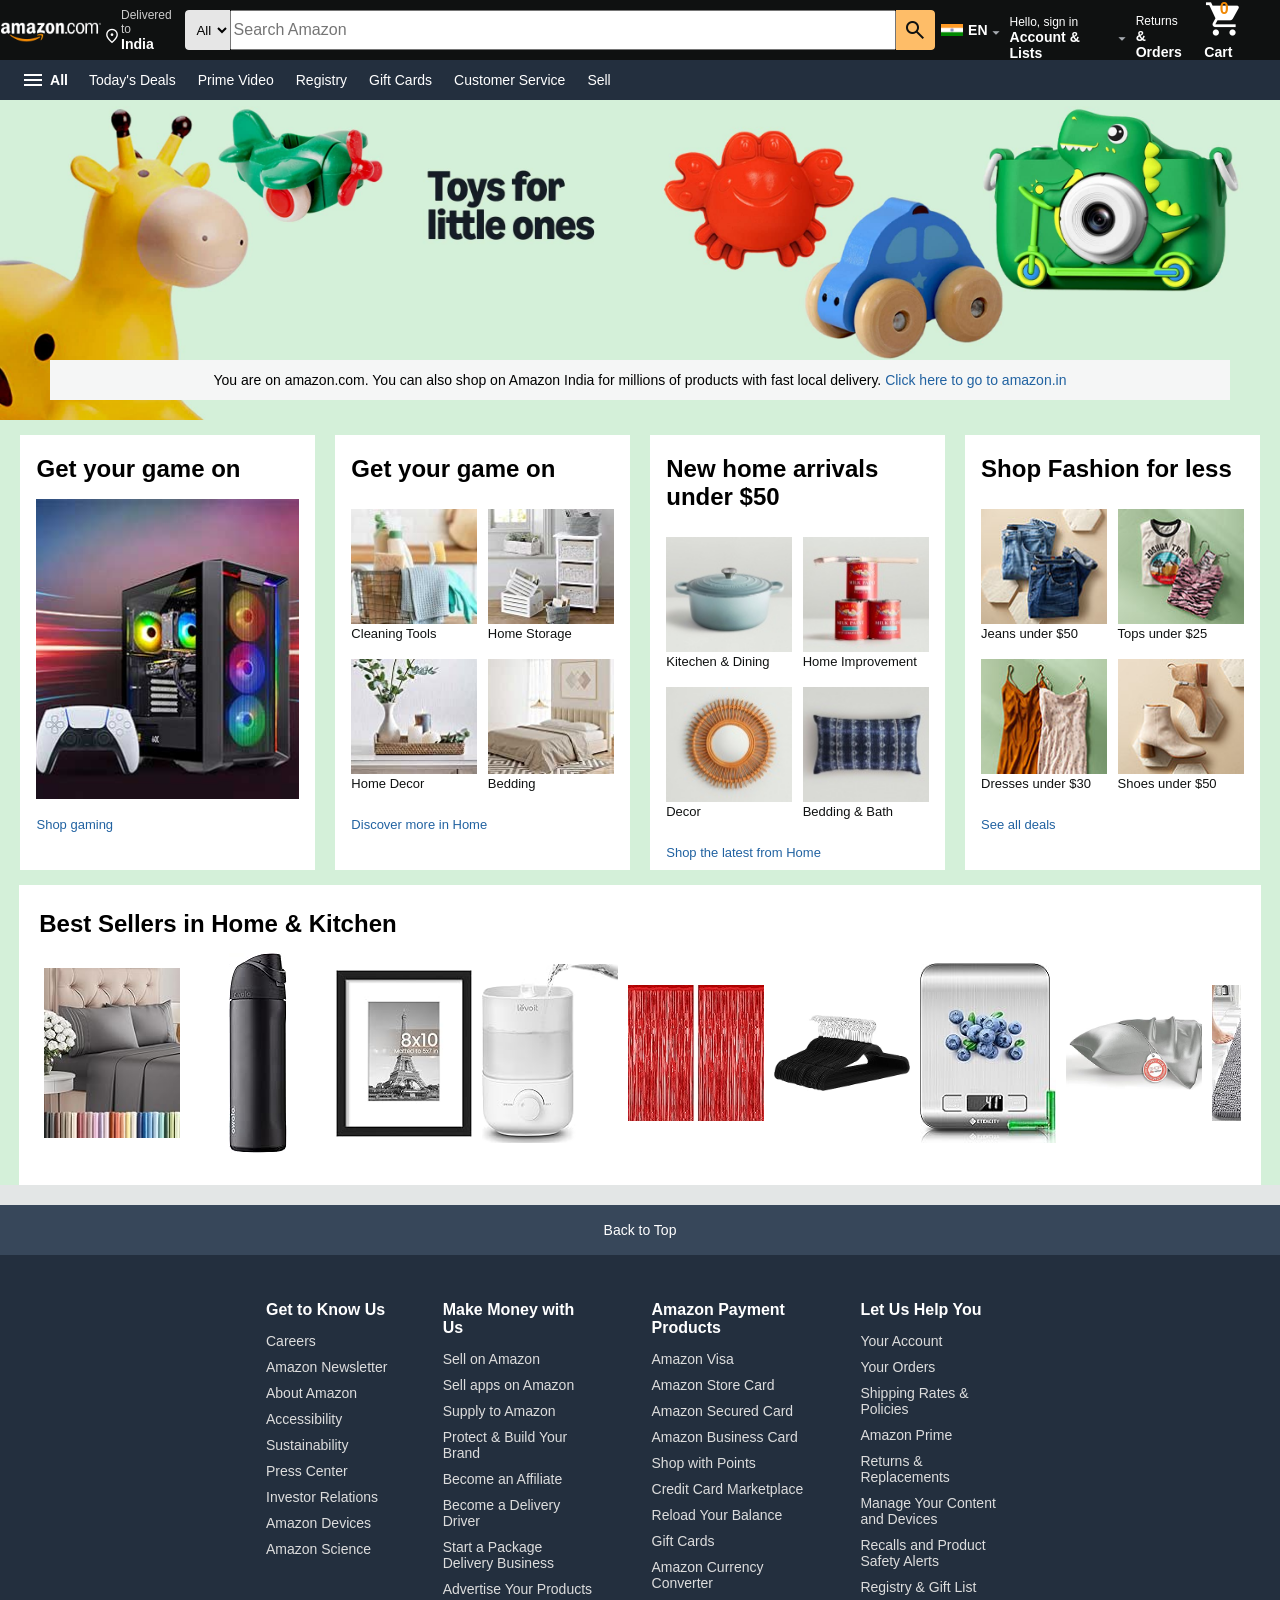
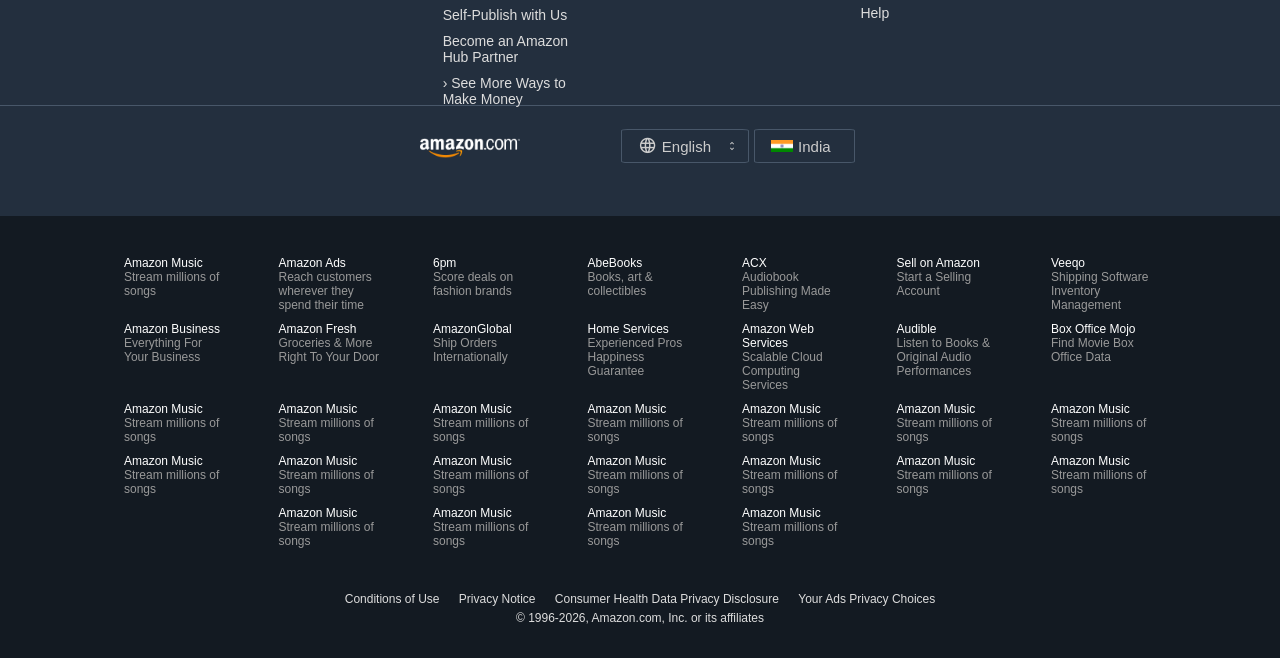
<file: index.html>
<!DOCTYPE html>
<html lang="en">

<head>
    <meta charset="UTF-8">
    <meta name="viewport" content="width=device-width, initial-scale=1.0">
    <title>Amazon</title>
    <link rel="stylesheet"
        href="https://fonts.googleapis.com/css2?family=Material+Symbols+Outlined:opsz,wght,FILL,GRAD@20..48,100..700,0..1,-50..200" />
    <link rel="stylesheet" href="style.css">
</head>

<body class="main">
    <header>
        <div class="navbar">


            <div class="nav-logo border">
                <div class="logo"></div>
            </div>

            <div class="nav-address border">
                <span class="material-symbols-outlined location_on">
                    location_on
                </span>
                <div class="address">
                    <p class="first">Delivered to</p>
                    <p class="second">India</p>
                </div>
            </div>

            <div class="nav-search">
                <select class="search-select">
                    <option value="All">All</option>
                </select>
                <input class="search-input" placeholder="Search Amazon">
                <div class="search-icon">
                    <span class="material-symbols-outlined">
                        search
                    </span>
                </div>
            </div>

            <div class="nav-language">
                <div class="nav-lang-box border">
                    <div class="lang-flag"></div>
                    <span class="lang-lang">EN</span>
                </div>
                <span class="material-symbols-outlined lang-icon">arrow_drop_down</span>
            </div>

            <div class="nav-account">
                <div class="acc-acc border">
                    <p class="first">Hello, sign in</p>
                    <p class="second">Account & Lists</p>
                </div>
                <span class="material-symbols-outlined acc-icon">arrow_drop_down</span>
            </div>

            <div class="nav-return border">
                <p class="first">Returns</p>
                <p class="second">& Orders</p>
            </div>

            <div class="nav-cart border">
                <span class="cart-inn">
                    <span class="cart-0">0</span>
                    <span class="material-symbols-outlined cart-icon">shopping_cart</span>
                    <span class="second">Cart</span>
                </span>
            </div>
        </div>
        <div class="panel">
            <a class="pan-menu border">
                <span class="material-symbols-outlined">
                    menu
                </span>

                <span class="second menu-tag">All</span>
            </a>
            <div class="pan-div border">
                <a href="#" class="">Today's Deals</a>
            </div>
            <div class="pan-div border">
                <a href="#" class="">Prime Video</a>
            </div>
            <div class="pan-div border">
                <a href="#" class>Registry</a>
            </div>
            <div class="pan-div border">
                <a href="#" class="">Gift Cards</a>
            </div>
            <div class="pan-div border">
                <a href="#" class="">Customer Service</a>
            </div>
            <div class="pan-div border">
                <a href="#" class="">Sell</a>
            </div>
        </div>
    </header>
    <div class="hero-section">
        <div class="hero-msg">
            <p>You are on amazon.com. You can also shop on Amazon India for millions of products with fast local
                delivery. <a href="#">Click here to go to amazon.in</a></p>
        </div>
    </div>

    <div class="shop-section">
        <div class="box">
            <div class="box-content">
                <h2>Get your game on</h2>
                <div class="box-img" style="background-image: url('images/box/box1_image.png');"></div>
                <a href="#">Shop gaming</a>
            </div>
        </div>
        <div class="box">
            <div class="box-content">
                <h2>Get your game on</h2>
                <div class="box-sub-content">
                    <div class="box-child">
                        <div class="box-sub-image" style="background-image: url('images/box/box2_image.png');"></div>
                        <p>Cleaning Tools</p>
                    </div>

                    <div class="box-child">
                        <div class="box-sub-image" style="background-image: url('images/box/box3_image.png');"></div>
                        <p>Home Storage</p>
                    </div>
                    <div class="box-child">
                        <div class="box-sub-image" style="background-image: url('images/box/box4_image.png');"></div>
                        <p>Home Decor</p>
                    </div>
                    <div class="box-child">
                        <div class="box-sub-image" style="background-image: url('images/box/box5_image.png');"></div>
                        <p>Bedding</p>
                    </div>
                </div>
                <a href="#">Discover more in Home</a>
            </div>
        </div>
        <div class="box">
            <div class="box-content">
                <h2>New home arrivals under $50</h2>
                <div class="box-sub-content">
                    <div class="box-child">
                        <div class="box-sub-image" style="background-image: url('images/box/box6_image.png');"></div>
                        <p>Kitechen & Dining</p>
                    </div>

                    <div class="box-child">
                        <div class="box-sub-image" style="background-image: url('images/box/box7_image.png');"></div>
                        <p>Home Improvement</p>
                    </div>
                    <div class="box-child">
                        <div class="box-sub-image" style="background-image: url('images/box/box8_image.png');"></div>
                        <p>Decor</p>
                    </div>
                    <div class="box-child">
                        <div class="box-sub-image" style="background-image: url('images/box/box9_image.png');"></div>
                        <p>Bedding & Bath</p>
                    </div>
                </div>
                <a href="#">Shop the latest from Home</a>
            </div>
        </div>
        <div class="box">
            <div class="box-content">
                <h2>Shop Fashion for less</h2>
                <div class="box-sub-content">
                    <div class="box-child">
                        <div class="box-sub-image" style="background-image: url('images/box/box10_image.png');"></div>
                        <p>Jeans under $50</p>
                    </div>

                    <div class="box-child">
                        <div class="box-sub-image" style="background-image: url('images/box/box11_image.png');"></div>
                        <p>Tops under $25</p>
                    </div>
                    <div class="box-child">
                        <div class="box-sub-image" style="background-image: url('images/box/box12_image.png');"></div>
                        <p>Dresses under $30</p>
                    </div>
                    <div class="box-child">
                        <div class="box-sub-image" style="background-image: url('images/box/box13_image.png');"></div>
                        <p>Shoes under $50</p>
                    </div>
                </div>
                <a href="#">See all deals</a>
            </div>
        </div>
    </div>

    <div class="shop-section">
        <div class="box-scroll">
            <div class="box-padding">
                <h2>Best Sellers in Home & Kitchen</h2>
                <div class="scrollable">
                    <div class="box-scroll-img" style="background-image: url('images/best-sellers/best1.png');"></div>
                    <div class="box-scroll-img" style="background-image: url('images/best-sellers/best2.png');"></div>
                    <div class="box-scroll-img" style="background-image: url('images/best-sellers/best3.png');"></div>
                    <div class="box-scroll-img" style="background-image: url('images/best-sellers/best4.png');"></div>
                    <div class="box-scroll-img" style="background-image: url('images/best-sellers/best5.png');"></div>
                    <div class="box-scroll-img" style="background-image: url('images/best-sellers/best6.png');"></div>
                    <div class="box-scroll-img" style="background-image: url('images/best-sellers/best7.png');"></div>
                    <div class="box-scroll-img" style="background-image: url('images/best-sellers/best8.png');"></div>
                    <div class="box-scroll-img" style="background-image: url('images/best-sellers/best9.png');"></div>
                    <div class="box-scroll-img" style="background-image: url('images/best-sellers/best10.png');"></div>
                    <div class="box-scroll-img" style="background-image: url('images/best-sellers/best11.png');"></div>
                    <div class="box-scroll-img" style="background-image: url('images/best-sellers/best12.png');"></div>
                    <div class="box-scroll-img" style="background-image: url('images/best-sellers/best13.png');"></div>
                    <div class="box-scroll-img" style="background-image: url('images/best-sellers/best14.png');"></div>
                    <div class="box-scroll-img" style="background-image: url('images/best-sellers/best15.png');"></div>
                    <div class="box-scroll-img" style="background-image: url('images/best-sellers/best16.png');"></div>
                    <div class="box-scroll-img" style="background-image: url('images/best-sellers/best17.png');"></div>
                    <div class="box-scroll-img" style="background-image: url('images/best-sellers/best18.png');"></div>
                    <div class="box-scroll-img" style="background-image: url('images/best-sellers/best19.png');"></div>
                    <div class="box-scroll-img" style="background-image: url('images/best-sellers/best20.png');"></div>
                    <div class="box-scroll-img" style="background-image: url('images/best-sellers/best21.png');"></div>
                    <div class="box-scroll-img" style="background-image: url('images/best-sellers/best22.png');"></div>
                    <div class="box-scroll-img" style="background-image: url('images/best-sellers/best23.png');"></div>
                </div>
            </div>
        </div>
    </div>

    <footer>
        <a href="#">
            <div class="foot-panel1">
                Back to Top
            </div>
        </a>
        <div class="foot-panel2">
            <div class="panel2">
                <ul>
                    <p>Get to Know Us</p>
                    <a href="#" class="hover-underline">Careers</a>
                    <a href="#" class="hover-underline">Amazon Newsletter</a>
                    <a href="#" class="hover-underline">About Amazon</a>
                    <a href="#" class="hover-underline">Accessibility</a>
                    <a href="#" class="hover-underline">Sustainability</a>
                    <a href="#" class="hover-underline">Press Center</a>
                    <a href="#" class="hover-underline">Investor Relations</a>
                    <a href="#" class="hover-underline">Amazon Devices</a>
                    <a href="#" class="hover-underline">Amazon Science</a>
                </ul>
                <ul>
                    <p>Make Money with Us</p>
                    <a href="#" class="hover-underline">Sell on Amazon</a>
                    <a href="#" class="hover-underline">Sell apps on Amazon</a>
                    <a href="#" class="hover-underline">Supply to Amazon</a>
                    <a href="#" class="hover-underline">Protect & Build Your Brand</a>
                    <a href="#" class="hover-underline">Become an Affiliate</a>
                    <a href="#" class="hover-underline">Become a Delivery Driver</a>
                    <a href="#" class="hover-underline">Start a Package Delivery Business</a>
                    <a href="#" class="hover-underline">Advertise Your Products</a>
                    <a href="#" class="hover-underline">Self-Publish with Us</a>
                    <a href="#" class="hover-underline">Become an Amazon Hub Partner</a>
                    <a href="#"><span>›</span>
                        <span class="hover-underline">See More Ways to Make Money</span>
                    </a>
                </ul>
                <ul>
                    <p>Amazon Payment Products</p>
                    <a href="#" class="hover-underline">Amazon Visa</a>
                    <a href="#" class="hover-underline">Amazon Store Card</a>
                    <a href="#" class="hover-underline">Amazon Secured Card</a>
                    <a href="#" class="hover-underline">Amazon Business Card</a>
                    <a href="#" class="hover-underline">Shop with Points</a>
                    <a href="#" class="hover-underline">Credit Card Marketplace</a>
                    <a href="#" class="hover-underline">Reload Your Balance</a>
                    <a href="#" class="hover-underline">Gift Cards</a>
                    <a href="#" class="hover-underline">Amazon Currency Converter</a>

                </ul>
                <ul>
                    <p>Let Us Help You</p>
                    <a href="#" class="hover-underline">Your Account</a>
                    <a href="#" class="hover-underline">Your Orders</a>
                    <a href="#" class="hover-underline">Shipping Rates & Policies</a>
                    <a href="#" class="hover-underline">Amazon Prime</a>
                    <a href="#" class="hover-underline">Returns & Replacements</a>
                    <a href="#" class="hover-underline">Manage Your Content and Devices</a>
                    <a href="#" class="hover-underline">Recalls and Product Safety Alerts</a>
                    <a href="#" class="hover-underline">Registry & Gift List</a>
                    <a href="#" class="hover-underline">Help</a>
                </ul>
            </div>

        </div>
        <div class="foot-panel3">
            <div class="panel3">
                <div class="logo"></div>
                <div class="panel3-box">
                    <div class="panel3-box-in1">
                        <span class="material-symbols-outlined language-icon space">
                            language
                        </span>
                        <p>English</p>
                        <span class="material-symbols-outlined  unfold-more-icon space extra-space">
                            unfold_more
                        </span>

                    </div>
                    <div class="panel3-box-in2">
                        <div class="lang-flag space"></div>
                        <p class="foot-country-cou space">India</p>
                    </div>
                </div>
            </div>

        </div>

        <div class="foot-panel4">
            <ul>
                <li class="foot-panel4-li">
                    <h5 >Amazon Music</h5>
                    <span>Stream millions of songs</span>
                </li>
                <li class="spacer"></li>
                <li class="foot-panel4-li">
                    <h5>Amazon Ads</h5>
                    <span>Reach customers wherever they spend their time</span>
                </li>
                <li class="spacer"></li>
                <li class="foot-panel4-li">
                    <h5>6pm</h5>
                    <span>Score deals on fashion brands</span>
                </li>
                <li class="spacer"></li>
                <li class="foot-panel4-li">
                    <h5>AbeBooks</h5>
                    <span>Books, art & collectibles</span>
                </li>
                <li class="spacer"></li>
                <li class="foot-panel4-li">
                    <h5>ACX</h5>
                    <span>Audiobook Publishing Made Easy</span>
                </li>
                <li class="spacer"></li>
                <li class="foot-panel4-li">
                    <h5>Sell on Amazon</h5>
                    <span>Start a Selling Account</span>
                </li>
                <li class="spacer"></li>
                <li class="foot-panel4-li">
                    <h5>Veeqo</h5>
                    <span>Shipping Software Inventory Management</span>
                </li>

                <!-- 
Goodreads
Book reviews
& recommendations
IMDb
Movies, TV
& Celebrities
IMDbPro
Get Info Entertainment
Professionals Need
Kindle Direct Publishing
Indie Digital & Print Publishing
Made Easy
Amazon Photos
Unlimited Photo Storage
Free With Prime
Prime Video Direct
Video Distribution
Made Easy
Shopbop
Designer
Fashion Brands
Amazon Resale
Great Deals on
Quality Used Products
Whole Foods Market
America’s Healthiest
Grocery Store
Woot!
Deals and
Shenanigans
Zappos
Shoes &
Clothing
Ring
Smart Home
Security Systems
eero WiFi
Stream 4K Video
in Every Room
Blink
Smart Security
for Every Home
 
Neighbors App
Real-Time Crime
& Safety Alerts
Amazon Subscription Boxes
Top subscription boxes – right to your door
PillPack
Pharmacy Simplified
Amazon Renewed
Refurbished tech
you can trust -->


                <li class="foot-panel4-li">
                    <h5>Amazon Business</h5>
                    <span>Everything For Your Business</span>
                </li>
                <li class="spacer"></li>
                <li class="foot-panel4-li">
                    <h5>Amazon Fresh</h5>
                    <span>Groceries & More Right To Your Door</span>
                </li>
                <li class="spacer"></li>
                <li class="foot-panel4-li">
                    <h5>AmazonGlobal</h5>
                    <span>Ship Orders Internationally</span>
                </li>
                <li class="spacer"></li>
                <li class="foot-panel4-li">
                    <h5>Home Services</h5>
                    <span>Experienced Pros Happiness Guarantee</span>
                </li>
                <li class="spacer"></li>
                <li class="foot-panel4-li">
                    <h5>Amazon Web Services</h5>
                    <span>Scalable Cloud Computing Services</span>
                </li>
                <li class="spacer"></li>
                <li class="foot-panel4-li">
                    <h5>Audible</h5>
                    <span>Listen to Books & Original Audio Performances</span>
                </li>
                <li class="spacer"></li>
                <li class="foot-panel4-li">
                    <h5>Box Office Mojo</h5>
                    <span>Find Movie Box Office Data</span>
                </li>




                <li class="foot-panel4-li">
                    <h5>Amazon Music</h5>
                    <span>Stream millions of songs</span>
                </li>
                <li class="spacer"></li>
                <li class="foot-panel4-li">
                    <h5>Amazon Music</h5>
                    <span>Stream millions of songs</span>
                </li>
                <li class="spacer"></li>
                <li class="foot-panel4-li">
                    <h5>Amazon Music</h5>
                    <span>Stream millions of songs</span>
                </li>
                <li class="spacer"></li>
                <li class="foot-panel4-li">
                    <h5>Amazon Music</h5>
                    <span>Stream millions of songs</span>
                </li>
                <li class="spacer"></li>
                <li class="foot-panel4-li">
                    <h5>Amazon Music</h5>
                    <span>Stream millions of songs</span>
                </li>
                <li class="spacer"></li>
                <li class="foot-panel4-li">
                    <h5>Amazon Music</h5>
                    <span>Stream millions of songs</span>
                </li>
                <li class="spacer"></li>
                <li class="foot-panel4-li">
                    <h5>Amazon Music</h5>
                    <span>Stream millions of songs</span>
                </li>




                <li class="foot-panel4-li">
                    <h5>Amazon Music</h5>
                    <span>Stream millions of songs</span>
                </li>
                <li class="spacer"></li>
                <li class="foot-panel4-li">
                    <h5>Amazon Music</h5>
                    <span>Stream millions of songs</span>
                </li>
                <li class="spacer"></li>
                <li class="foot-panel4-li">
                    <h5>Amazon Music</h5>
                    <span>Stream millions of songs</span>
                </li>
                <li class="spacer"></li>

                <li class="foot-panel4-li">
                    <h5>Amazon Music</h5>
                    <span>Stream millions of songs</span>
                </li>
                <li class="spacer"></li>
                <li class="foot-panel4-li">
                    <h5>Amazon Music</h5>
                    <span>Stream millions of songs</span>
                </li>
                <li class="spacer"></li>
                <li class="foot-panel4-li">
                    <h5>Amazon Music</h5>
                    <span>Stream millions of songs</span>
                </li>
                <li class="spacer"></li>
                <li class="foot-panel4-li">
                    <h5>Amazon Music</h5>
                    <span>Stream millions of songs</span>
                </li>




                <li class="foot-panel4-li">
                </li>
                <li class="spacer"></li>
                <li class="foot-panel4-li">
                    <h5>Amazon Music</h5>
                    <span>Stream millions of songs</span>
                </li>
                <li class="spacer"></li>
                <li class="foot-panel4-li">
                    <h5>Amazon Music</h5>
                    <span>Stream millions of songs</span>
                </li>
                <li class="spacer"></li>
                <li class="foot-panel4-li">
                    <h5>Amazon Music</h5>
                    <span>Stream millions of songs</span>
                </li>
                <li class="spacer"></li>
                <li class="foot-panel4-li">
                    <h5>Amazon Music</h5>
                    <span>Stream millions of songs</span>
                </li>
                <li class="spacer"></li>
                <li class="foot-panel4-li">

                </li>
                <li class="spacer"></li>
                <li class="foot-panel4-li">
                </li>

            </ul>
        </div>
        <div class="foot-panel5">
            <div class="pages">
                <a href="#">Conditions of Use</a>
                <a href="#">Privacy Notice</a>
                <a href="#">Consumer Health Data Privacy Disclosure</a>
                <a href="#">Your Ads Privacy Choices</a>
            </div>
            <div class="copyright">
                &copy; 1996-2026, Amazon.com, Inc. or its affiliates
            </div>
        </div>
    </footer>
</body>

</html>
</file>
<file: style.css>
* {
    margin: 0;
    font-family: Arial;
    border: border-box;
}

.main {
    background-color: #e3e6e6;
}

.navbar {
    height: 60px;
    background-color: #0F1111;
    color: white;
    display: flex;
    align-items: center;
    justify-content: space-evenly;
}

/* logo */
.nav-logo {
    height: 40px;
    width: 100px;
}

.logo {
    height: 40px;
    width: 100px;
    background-image: url("images/amazon_logo.png");
    background-size: contain;
    background-repeat: no-repeat;
    background-position: center;
}

.border {
    border: 1.5px solid transparent;
}

.border:hover {
    border: 1.5px solid white;
}

/* box2 */
.address .first {
    color: #cccccc;
    font-size: 0.75rem;
}

.second {
    font-size: 0.88rem;
    font-weight: bold;
}

.location_on {
    font-size: 1.125rem;
    margin-top: 12px;
}

.nav-address {
    display: flex;
    height: 40px;
    align-items: center;
}

/* box3 */
.nav-search {
    display: flex;
    justify-content: space-evenly;
    width: 60%;
    height: 40px;
    overflow: hidden;
    border-radius: 4px;
    border: 1px solid transparent;
}

.search-select {
    background-color: #e6e6e6;
    height: 40px;
    width: 50px;
    padding-left: 5px;
    text-align: center;
    border-radius: 4px 0 0 4px;
    border: none;
}

.search-input {
    width: 100%;
    font-size: 1rem;
}

.search-icon {
    width: 45px;
    display: flex;
    justify-content: center;
    align-items: center;
    background-color: #febd68;
    border-radius: 0 4px 4px 0;
    color: #0F1111;
}

.nav-search:hover {
    border: 1px solid #f08804;
}

/* box4 */
.nav-language {
    height: 40px;
    width: fit-content;
    display: flex;
    justify-content: center;
    align-items: center;
}

.nav-lang-box {
    height: 40px;
    width: 100%;
    padding: 4px 2px 4px 4px;
    display: flex;
    align-items: center;
    justify-content: center;
}

.lang-flag {
    width: 22px;
    height: 12px;
    background-image: url("images/india_flag.png");
    background-size: contain;
    background-repeat: no-repeat;
}

.lang-lang {
    font-weight: bold;
    font-size: .875rem;
    margin-left: 5px;
}

.lang-icon {
    font-size: 1.125rem;
    margin-top: 5px;
    margin-left: -4px;
    color: #a7acb2;
}

/* box5 */
.nav-account {
    height: 40px;
    width: fit-content;
    display: flex;
}

.acc-acc {
    padding: 4px 2px 4px 4px;
}

.acc-acc .first {
    font-size: .750rem;
}

.acc-icon {
    margin-top: 20px;
    margin-left: -4px;
    height: fit-content;
    font-size: 1.125rem;
    color: #a7acb2;
}

/* box6 */
.nav-return {
    height: 40px;
    align-items: center;
    justify-content: center;
}

.nav-return .first {
    font-size: 0.750rem;
    margin: 4px 0 0 4px;
}

.nav-return .second {
    margin: 0 4px 4px 4px;
}

/* box7 */
.nav-cart {
    height: 40px;
    width: fit-content;
    display: flex;
    justify-content: center;
    align-items: center;
}

.cart-inn {
    padding: 4px;
}

.cart-icon {
    font-size: 2.5rem;
    font-variation-settings:
        'FILL' 1;
}

.cart-0 {
    color: #f08804;
    font-weight: 900;
    position: absolute;
    margin: 1px;
    transform: translateX(0.9rem);
}

/* Panel */
.panel {
    background-color: #232f3e;
    color: #ffffff;
    height: 40px;
    display: flex;
    align-items: center;
    padding: 0 11px;
    font-size: .875rem;
}

.pan-menu {
    height: 100%;
    display: flex;
    align-items: center;
    justify-content: center;
    padding: 8px 9px;
}

.menu-tag {
    padding-left: 5px;
}

.panel a {
    text-decoration: none;
    color: #ffffff;
}

.pan-div {
    height: 100%;
    display: flex;
    align-items: center;
    justify-content: center;
    padding: 0 5px;
}

.pan-div a {
    padding: 8px 5px;
    margin: 5px 0 6px 0;
}


/* Hero Section */
.hero-section {
    background-image: url("images/hero_image.png");
    height: 300px;
    background-size: cover;
    padding-bottom: 20px;
    display: flex;
    align-items: flex-end;
    justify-content: center;
}



/* hero msg */
.hero-msg {
    display: flex;
    align-items: center;
    justify-content: center;
    background-color: #f5f6f6;
    height: 20px;
    width: 90%;
    padding: 10px 14px;
    font-size: .875rem;
    margin: 0 10px;
}

.hero-msg a {
    text-decoration: none;
    color: #2162a1;
}

.hero-msg a:hover {
    text-decoration: underline;
}

/* shop selection */
.shop-section {
    display: flex;
    justify-content: space-evenly;
    background-color: #d4f0d9;
    flex-wrap: wrap;
}

.box {
    height: 400px;
    width: 23%;
    padding: 20px 0 15px 0;
    background-color: white;
    margin-top: 15px;
}

.box-img {
    height: 300px;
    background-size: cover;
    background-repeat: no-repeat;
    background-position: center;
    margin: 1rem 0;
}

.box-content {
    margin: 0 1rem;
}

.box-content a {
    color: #2162a1;
    font-size: 0.8125rem;
    text-decoration: none;
}


.box-sub-content {
    display: flex;
    flex-wrap: wrap;
    justify-content: space-between;
    height: 300px;
    margin: 1rem 0;
}

.box-child {
    width: 48%;
    height: 115px;
}

.box-sub-image {
    width: 100%;
    height: 100%;
    margin-top: 10px;
    background-size: cover;
    background-repeat: no-repeat;
    background-position: center;
}

.box-child p {
    color: #0F1111;
    margin-top: 2px;
    font-size: 0.8125rem;
}

/* box scroll */
.box-scroll {
    height: 300px;
    width: 97%;
    background-color: #ffffff;
    margin-top: 15px;
}

.box-padding {
    padding: 25px 20px 10px 20px;
}

.scrollable {
    display: flex;
    overflow-x: scroll;
    margin-top: 10px;
}

.box-scroll-img {
    height: 200px;
    min-width: 10.625vw;
    margin: 5px;
    background-size: contain;
    background-repeat: no-repeat;
    background-position: center;
}

/* Footer */
footer {
    margin-top: 20px;
    background-color: #232F3E;
    color: white;
}



.foot-panel1 {
    background-color: #37475A;
    color: white;
    height: 50px;
    display: flex;
    justify-content: center;
    align-items: center;

}

.foot-panel2 {
    display: flex;
    height: 400px;
    justify-content: center;
}

.panel2 {
    display: flex;
    justify-content: space-between;
    width: 60%;
}

footer a {
    font-size: 0.875rem;
    text-decoration: none;
    color: #DDDDDD;
}

.foot-panel2 ul {
    margin-top: 40px;
    padding: 0 10px;
    max-width: 20%;
}

.foot-panel2 ul p {
    font-weight: bold;
    margin: 6px 0 14px 0;
    font-size: 1rem;
}

.foot-panel2 ul a {
    display: block;
    margin-bottom: 10px;
}

.hover-underline:hover{
    text-decoration: underline;
}

.foot-panel1:hover{
    background-color: #485769;
}

/* Footer Panel 3 */
.foot-panel3{
    display: flex;
    align-items: center;
    justify-content: center;
    border-top: 1px solid  #485769;
    height: 80px;
    margin: 50px 0 10px 0;
}

.panel3{
    width: 50%;
    display: flex;
    align-items: center;
    justify-content: space-evenly;
}

.panel3-box{
    display: flex;
    display: flex;
    align-items: center;
    justify-content: space-evenly;
}

.panel3-box-in1,.panel3-box-in2{
    display: flex;
    align-items: center;
    justify-content: space-between;
    color: #cccccc;
    padding: 6px 18px 6px 16px;
    border: 1px solid #485769;
    height: 20px;
    font-size: 0.9375rem;
    margin-right: 5px;
    border-radius: 5%;
}

.panel3-box-in1{
    padding-right: 5px;
}
.unfold-more-icon{
    font-size: 0.75rem;
    margin-left: 15px;
}

.language-icon{
    font-size:1.2rem;
}

.space{
    margin-right: 5px;
    align-items: center;
}
/* Footer panel 4 */
.foot-panel4{
    background-color: #131A22;
    display: flex;
    align-items: center;
    justify-content: center;
    margin-top: 30px ;
    padding: 30px 0;
}

.foot-panel4 ul{
    display: flex;
    align-items:stretch;
    justify-content: center;
    max-width: 1050px;
    flex-wrap: wrap;
    padding: 0;
    list-style: none;
}

.foot-panel4-li{
    width: 10%;
    font-size: 0.75rem;
    display: block;
    padding: 0 9px;
    margin-top: 10px;
}

.foot-panel4-li h5{
    font-size: .75rem;
    color: white;
    font-weight: normal;
}
.spacer{
    width: 3%;
    height: auto;
}

.foot-panel4 ul li span{
     color: #999999;
}
/* Footer panel 5 */
.foot-panel5{
    background-color: #131A22;
    color: #DDDDDD;
    display: flex;
    flex-direction: column;
    align-items: center;
    justify-content: center;
    height: 40px;
    text-align: center;
    font-size: 0.75rem;
    padding: 10px 0 30px 0;
}
.pages a{
    font-size: 0.75rem;
    margin: 0 8px;
}
.copyright{
    margin-top: 5px;   
}
</file>
